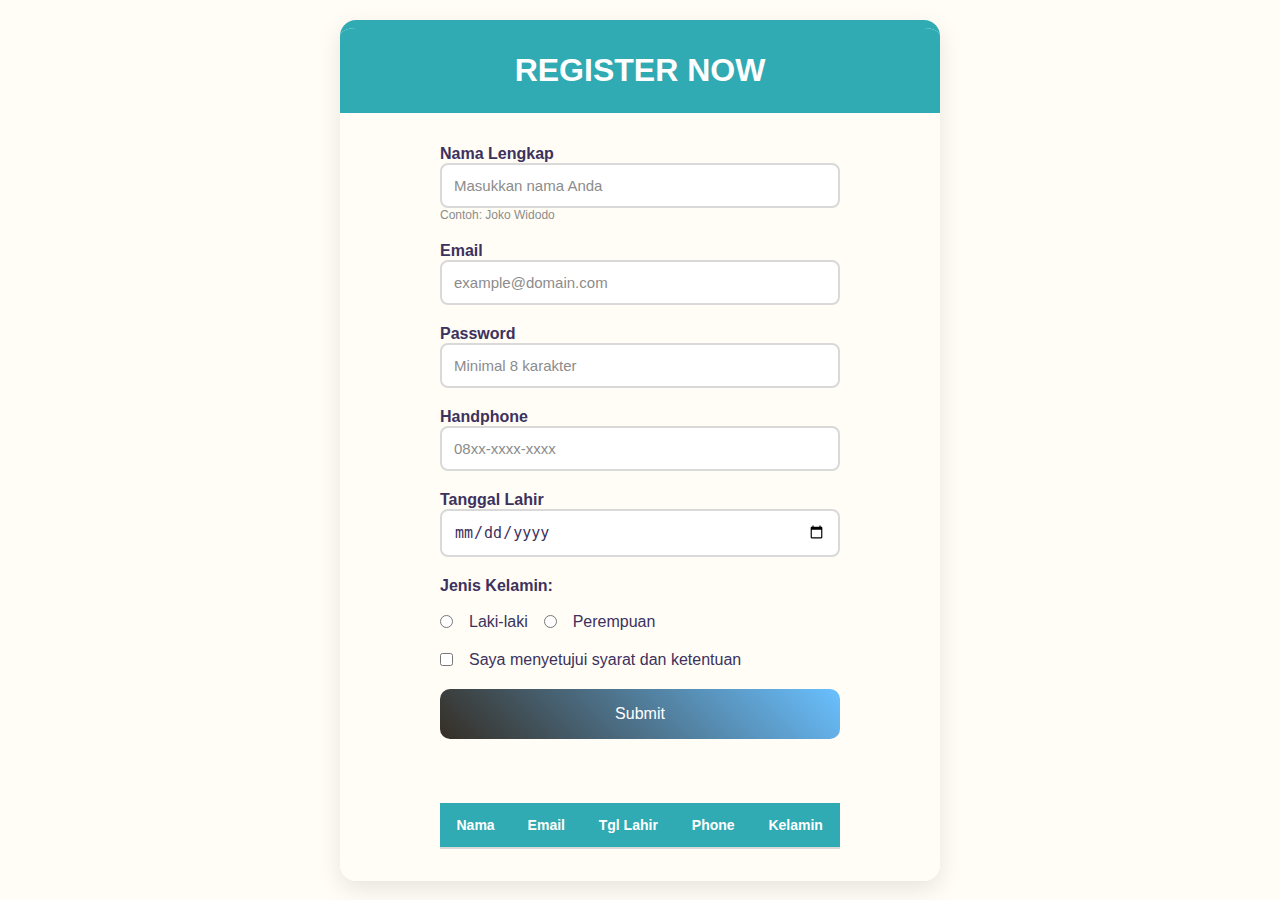
<file: project/project/_/index.html>
<!DOCTYPE html>
<html lang="en">
<head>
    <link rel="stylesheet" href="css/style.css">
    <meta charset="UTF-8" />
    <meta name="viewport" content="width=device-width, initial-scale=1.0" />
    <title>Register</title>
    
</head>
<body>
    <script src="js/script.js"></script>
    <div class="container">
        <div class="header"><h1>REGISTER NOW</h1></div>
        <div class="form-section">
            <form id="registerForm">
                
                <div>
                    <label for="Nama">Nama Lengkap</label>
                    <input required type="text" id="Nama" name="Nama" placeholder="Masukkan nama Anda" />
                    <div class="note">Contoh: Joko Widodo</div>
                </div>
                <div>
                    <label for="Email">Email</label>
                    <input required type="email" id="Email" name="Email" placeholder="example@domain.com" />
                </div>
                <div>
                    <label for="Password">Password</label>
                    <input required type="password" id="Password" name="Password" placeholder="Minimal 8 karakter" />
                </div>
                <div>
                    <label for="Handphone">Handphone</label>
                    <input required type="tel" id="Handphone" name="Handphone" placeholder="08xx-xxxx-xxxx" />
                </div>
                <div>
                    <label for="Tanggal">Tanggal Lahir</label>
                    <input required type="date" id="Tanggal" name="Tanggal" />
                </div>
                <div>
                    <label>Jenis Kelamin:</label>
                    <br>
                    <br>
                    <div class="radio-group">
                        <input type="radio" id="laki" name="JenisKelamin" value="Laki-laki" required /><label for="laki">Laki-laki</label>
                        <input type="radio" id="perempuan" name="JenisKelamin" value="Perempuan" /><label for="perempuan">Perempuan</label>
                    </div>
                </div>
                <div class="checkbox-group">
                    <input type="checkbox" id="agree" required /><label for="agree">Saya menyetujui syarat dan ketentuan</label>
                </div>
                <button type="submit" class="btn-submit">Submit</button>
            </form>
        </div>
        <div class="table-section">
            <table id="tableForm">
                <thead><tr><th>Nama</th><th>Email</th><th>Tgl Lahir</th><th>Phone</th><th>Kelamin</th></tr></thead>
                <tbody></tbody>
            </table>
        </div>
    </div>
</body>
</html>
</file>
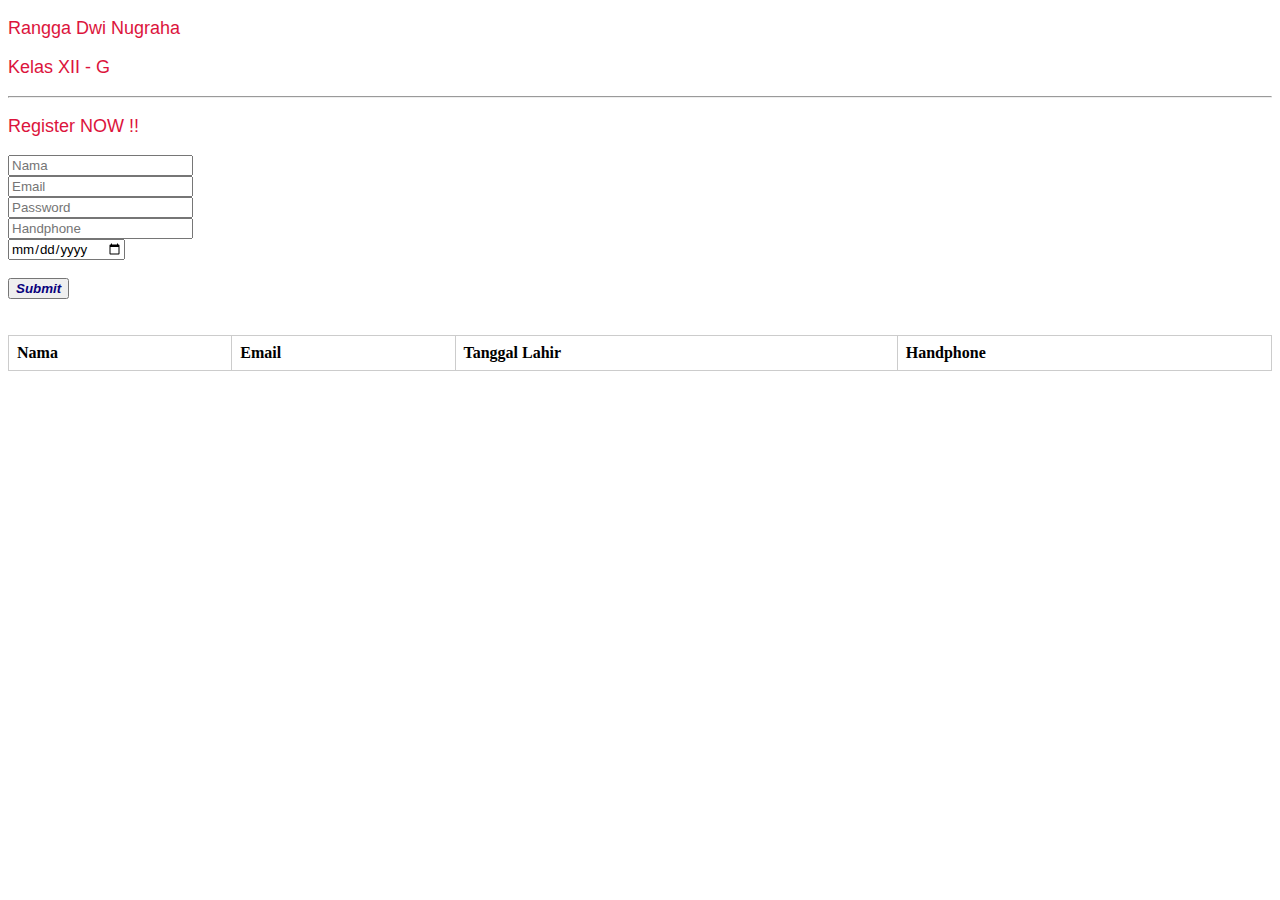
<file: Form Register (Script).html>
<!DOCTYPE html>
<html lang="en">
<head>
    <meta charset="UTF-8" />
    <meta name="viewport" content="width=device-width, initial-scale=1.0" />
    <title>Form Register</title>
    <style>
        input {
            font-family: Verdana, Geneva, Tahoma, sans-serif;
        }
        p {
            font-size: large;
            color: crimson;
            font-family: 'Gill Sans', 'Gill Sans MT', Calibri, 'Trebuchet MS', sans-serif;
        }
        button {
            font-family: Verdana, Geneva, Tahoma, sans-serif;
            color: rgb(9, 0, 124);
            font-style: oblique;
            font-weight: bolder;
        }
        table {
            border-collapse: collapse;
            width: 100%;
        }
        th, td {
            border: 1px solid #ccc;
            padding: 8px;
            text-align: left;
        }
    </style>
</head>
<body>
    <p>Rangga Dwi Nugraha</p>
    <p>Kelas XII - G</p>
    <hr>

    <p>Register NOW !!</p>

    <form action="" method="get" accept-charset="UTF-8" id="registerform">
        <input required type="text" id="Nama" name="Nama" placeholder="Nama" /><br />
        <input required type="email" id="Email" name="Email" placeholder="Email" /><br />
        <input required type="password" id="Password" name="Password" placeholder="Password" /><br />
        <input required type="number" id="Handphone" name="Handphone" placeholder="Handphone" /><br />
        <input required type="date" id="Tanggal" name="Tanggal" placeholder="Tanggal Lahir" /><br /><br />
        <button type="submit">Submit</button>
    </form><br /><br />

    <table id="tableform">
        <thead>
            <tr>
                <th>Nama</th>
                <th>Email</th>
                <th>Tanggal Lahir</th>
                <th>Handphone</th>
            </tr>
        </thead>
        <tbody>
            
        </tbody>
    </table>

    <script>
        document.getElementById("registerform").addEventListener("submit", function(e) {
            e.preventDefault(); 

            const Nama = document.getElementById("Nama").value;
            const Email = document.getElementById("Email").value;
            const Tanggal = document.getElementById("Tanggal").value;
            const Handphone = document.getElementById("Handphone").value;

            const tableBody = document.getElementById("tableform").getElementsByTagName("tbody")[0];
            const newRow = tableBody.insertRow();

            newRow.insertCell(0).textContent = Nama;
            newRow.insertCell(1).textContent = Email;
            newRow.insertCell(2).textContent = Tanggal;
            newRow.insertCell(3).textContent = Handphone;

           
            this.reset();
        });
    </script>
</body>
</html>
</file>
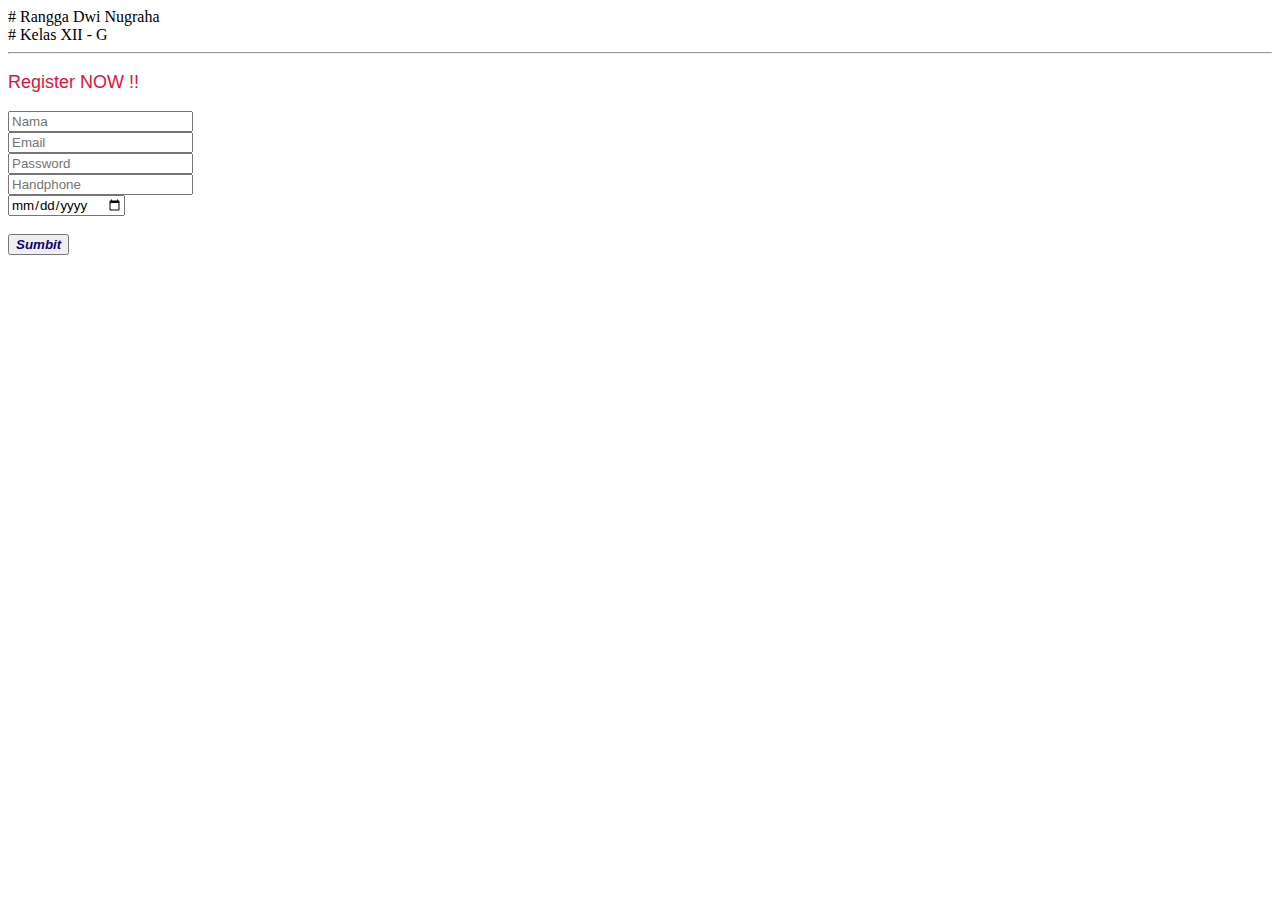
<file: Form Register.html>
<!DOCTYPE html>
<html lang="en">
<head>
    <meta charset="UTF-8">
    <meta name="viewport" content="width=, initial-scale=1.0">
    <title>Form Register</title>
    # Rangga Dwi Nugraha <br>
    # Kelas XII - G
    <hr>
    <p>Register NOW !!</p>
    <style>
        input {
            font-family: Verdana, Geneva, Tahoma, sans-serif;
        }
        p {
            font-size: large;
            color: crimson;
            font-family: 'Gill Sans', 'Gill Sans MT', Calibri, 'Trebuchet MS', sans-serif;
        }

        button {
            font-family: Verdana, Geneva, Tahoma, sans-serif;
            color: rgb(9, 0, 124);
            font-style: oblique;
            font-weight: bolder;
        }
    </style>
</head>
<body>
    <form action="" method="get" accept-charset="UTF-8">
        <input required type="text" value="" placeholder="Nama"> <br>
        <input required type="email" value="" placeholder="Email"><br>
        <input required type="password" value="" placeholder="Password"> <br>
        <input required type="number" value="" placeholder="Handphone"><br>
        <input required type="date" value="" placeholder="Tanggal Lahir"> <br> <br>
        <button type="submit"> Sumbit </button>
    </form>
</body>
</html>
</file>
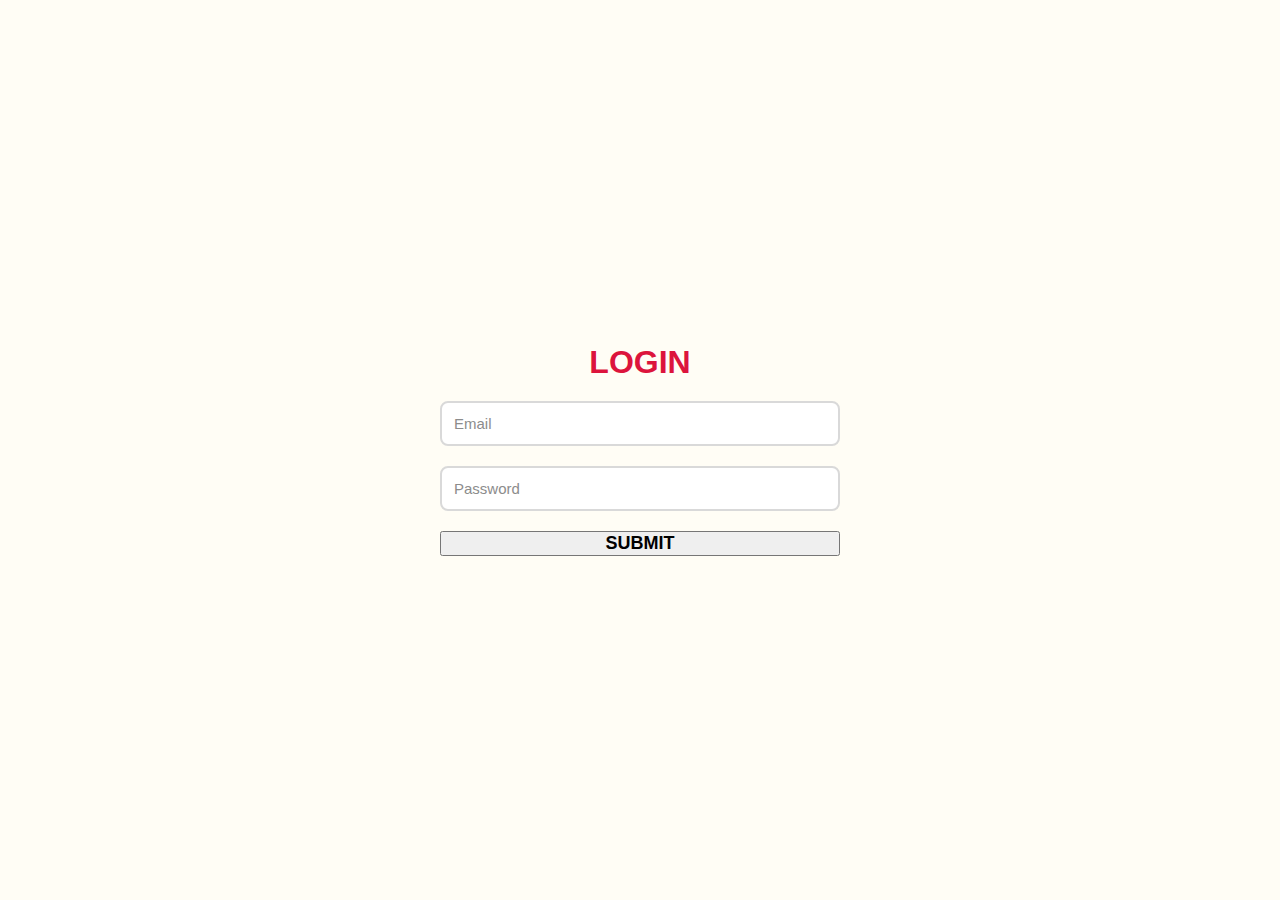
<file: Project Rendy/login.html>
<!DOCTYPE html>
<html lang="en">
<head>
    <meta charset="UTF-8">
    <meta name="viewport" content="width=device-width, initial-scale=1.0">
    <title>Halaman Login</title>
    <link rel="stylesheet" href="style.css">
</head>
<body>
    <form id="loginform">
        <h1 id="jdl">LOGIN</h1>
        <input required type="email" name="loginemail" id="loginemail" placeholder="Email">
        <input required type="password" name="loginpassword" id="loginpassword" placeholder="Password">
        <button type="submit" id="sub3">SUBMIT</button>
    </form>
    <script src="script.js"></script>
</body>
</html>
</file>
<file: project/project/_/css/style.css>
:root {
            --color-bg: #FFFDF5;        
            --color-primary: rgb(48, 170, 179);   
            --color-secondary: #352e25; 
            --color-accent: #69C0FF;    
            --color-highlight: #73D13D; 
            --color-card-bg: #FFFFFF;   
            --color-border: #D9D9D9;    
            --color-text: #3d315e;     
            --color-placeholder: #8C8C8C;
        }
       
        * {
            box-sizing: border-box;
            margin: 0;
            padding: 0;
        }
        body {
            display: flex;
            justify-content: center;
            align-items: center;
            min-height: 100vh;
            font-family: 'Segoe UI', Tahoma, Geneva, Verdana, sans-serif;
            background-color: var(--color-bg);
            background-image: url(https://static.vecteezy.com/system/resources/previews/036/034/490/non_2x/ai-generated-meeting-blur-corporate-business-photo.jpg);
        }
        /* Card */
        .container {
            background-color: var(--color-card-bg);
            max-width: 600px;
            width: 100%;
            border-radius: 16px;
            box-shadow: 0 8px 24px rgba(0,0,0,0.1);
            overflow: hidden;
            border-top: 8px solid var(--color-primary);
        }
        .header {
            background-color: var(--color-primary);
            color: #FFF;
            text-align: center;
            padding: 24px;
        }
        .header h1 {
            font-size: 32px;
        }
        /* Form Section */
        .form-section {
            padding: 32px;
            background-color: var(--color-bg);
            display: flex;
            justify-content: center;
        }
        form {
            width: 100%;
            max-width: 400px;
            display: grid;
            gap: 20px;
        }
        label {
            color: var(--color-text);
            font-weight: 600;
            margin-bottom: 6px;
        }
        input, select {
            width: 100%;
            padding: 12px;
            font-size: 15px;
            color: var(--color-text);
            border: 2px solid var(--color-border);
            border-radius: 8px;
            outline: none;
            transition: border-color 0.3s, box-shadow 0.3s;
        }
        input:focus, select:focus {
            border-color: var(--color-accent);
            box-shadow: 0 0 0 4px rgba(105,192,255,0.3);
        }
        ::placeholder {
            color: var(--color-placeholder);
        }
        .note {
            font-size: 12px;
            color: var(--color-placeholder);
        }
        .radio-group, .checkbox-group {
            display: flex;
            gap: 16px;
            align-items: center;
        }
        .radio-group input, .checkbox-group input {
            accent-color: var(--color-secondary);
            width: auto;
            height: auto;
        }
        .radio-group label, .checkbox-group label {
            color: var(--color-text);
            font-weight: normal;
            margin: 0;
        }
        .btn-submit {
            background-image: linear-gradient(45deg, var(--color-secondary), var(--color-accent));
            color: #FFF;
            padding: 16px;
            font-size: 16px;
            border: none;
            border-radius: 10px;
            cursor: pointer;
            transition: transform 0.2s, opacity 0.2s;
        }
        .btn-submit:hover {
            opacity: 0.9;
            transform: translateY(-3px);
        }
        .btn-submit:active {
            transform: translateY(0);
        }
        
        .table-section {
            padding: 32px;
            background-color: var(--color-bg);
            text-align: center;
        }
        table {
            margin: 0 auto;
            width: 100%;
            max-width: 400px;
            border-collapse: collapse;
        }
        th, td {
            padding: 14px;
            font-size: 14px;
            color: var(--color-text);
            border-bottom: 2px solid var(--color-border);
        }
        th {
            background-color: var(--color-primary);
            color: #FFF;
        }
        tbody tr:nth-child(odd) {
            background-color: var(--color-highlight);
        }
        tbody tr:nth-child(even) {
            background-color: #FFF8E1;
        }
</file>
<file: Project Rendy/style.css>
:root {
            --color-bg: #FFFDF5;        
            --color-primary: rgb(48, 170, 179);   
            --color-secondary: #352e25; 
            --color-accent: #69C0FF;    
            --color-highlight: #73D13D; 
            --color-card-bg: #FFFFFF;   
            --color-border: #D9D9D9;    
            --color-text: #3d315e;     
            --color-placeholder: #8C8C8C;
        }
       
        * {
            box-sizing: border-box;
            margin: 0;
            padding: 0;
        }
        body {
            display: flex;
            justify-content: center;
            align-items: center;
            min-height: 100vh;
            font-family: 'Segoe UI', Tahoma, Geneva, Verdana, sans-serif;
            background-color: var(--color-bg);
            background-image: url(https://static.vecteezy.com/system/resources/previews/036/034/490/non_2x/ai-generated-meeting-blur-corporate-business-photo.jpg);
        }
        /* Card */
        .container {
            background-color: var(--color-card-bg);
            max-width: 600px;
            width: 100%;
            border-radius: 16px;
            box-shadow: 0 8px 24px rgba(0,0,0,0.1);
            overflow: hidden;
            border-top: 8px solid var(--color-primary);
        }
        .header {
            background-color: var(--color-primary);
            color: #FFF;
            text-align: center;
            padding: 24px;
        }
        .header h1 {
            font-size: 32px;
        }
        /* Form Section */
        .form-section {
            padding: 32px;
            background-color: var(--color-bg);
            display: flex;
            justify-content: center;
        }
        form {
            width: 100%;
            max-width: 400px;
            display: grid;
            gap: 20px;
        }
        label {
            color: var(--color-text);
            font-weight: 600;
            margin-bottom: 6px;
        }
        input, select {
            width: 100%;
            padding: 12px;
            font-size: 15px;
            color: var(--color-text);
            border: 2px solid var(--color-border);
            border-radius: 8px;
            outline: none;
            transition: border-color 0.3s, box-shadow 0.3s;
        }
        input:focus, select:focus {
            border-color: var(--color-accent);
            box-shadow: 0 0 0 4px rgba(105,192,255,0.3);
        }
        ::placeholder {
            color: var(--color-placeholder);
        }
        .note {
            font-size: 12px;
            color: var(--color-placeholder);
        }
        .radio-group, .checkbox-group {
            display: flex;
            gap: 16px;
            align-items: center;
        }
        .radio-group input, .checkbox-group input {
            accent-color: var(--color-secondary);
            width: auto;
            height: auto;
        }
        .radio-group label, .checkbox-group label {
            color: var(--color-text);
            font-weight: normal;
            margin: 0;
        }
        .btn-submit {
            background-image: linear-gradient(45deg, var(--color-secondary), var(--color-accent));
            color: #FFF;
            padding: 16px;
            font-size: 16px;
            border: none;
            border-radius: 10px;
            cursor: pointer;
            transition: transform 0.2s, opacity 0.2s;
        }
        .btn-submit:hover {
            opacity: 0.9;
            transform: translateY(-3px);
        }
        .btn-submit:active {
            transform: translateY(0);
        }
        
        .table-section {
            padding: 32px;
            background-color: var(--color-bg);
            text-align: center;
        }
        table {
            margin: 0 auto;
            width: 100%;
            max-width: 400px;
            border-collapse: collapse;
        }
        th, td {
            padding: 14px;
            font-size: 14px;
            color: var(--color-text);
            border-bottom: 2px solid var(--color-border);
        }
        th {
            background-color: var(--color-primary);
            color: #FFF;
        }
        tbody tr:nth-child(odd) {
            background-color: var(--color-highlight);
        }
        tbody tr:nth-child(even) {
            background-color: #FFF8E1;
        }

        #loginform {
            color: crimson;
            text-align: center;
        }

        #sub3 {
            font-weight: bold;
            font-family: Verdana, Geneva, Tahoma, sans-serif;
            font-size: large;
        }

        #jdl {
            font-size: xx-large;
        }

        #p12 {
            text-align: center;
            font-family: Verdana, Geneva, Tahoma, sans-serif;
            
        }
</file>
